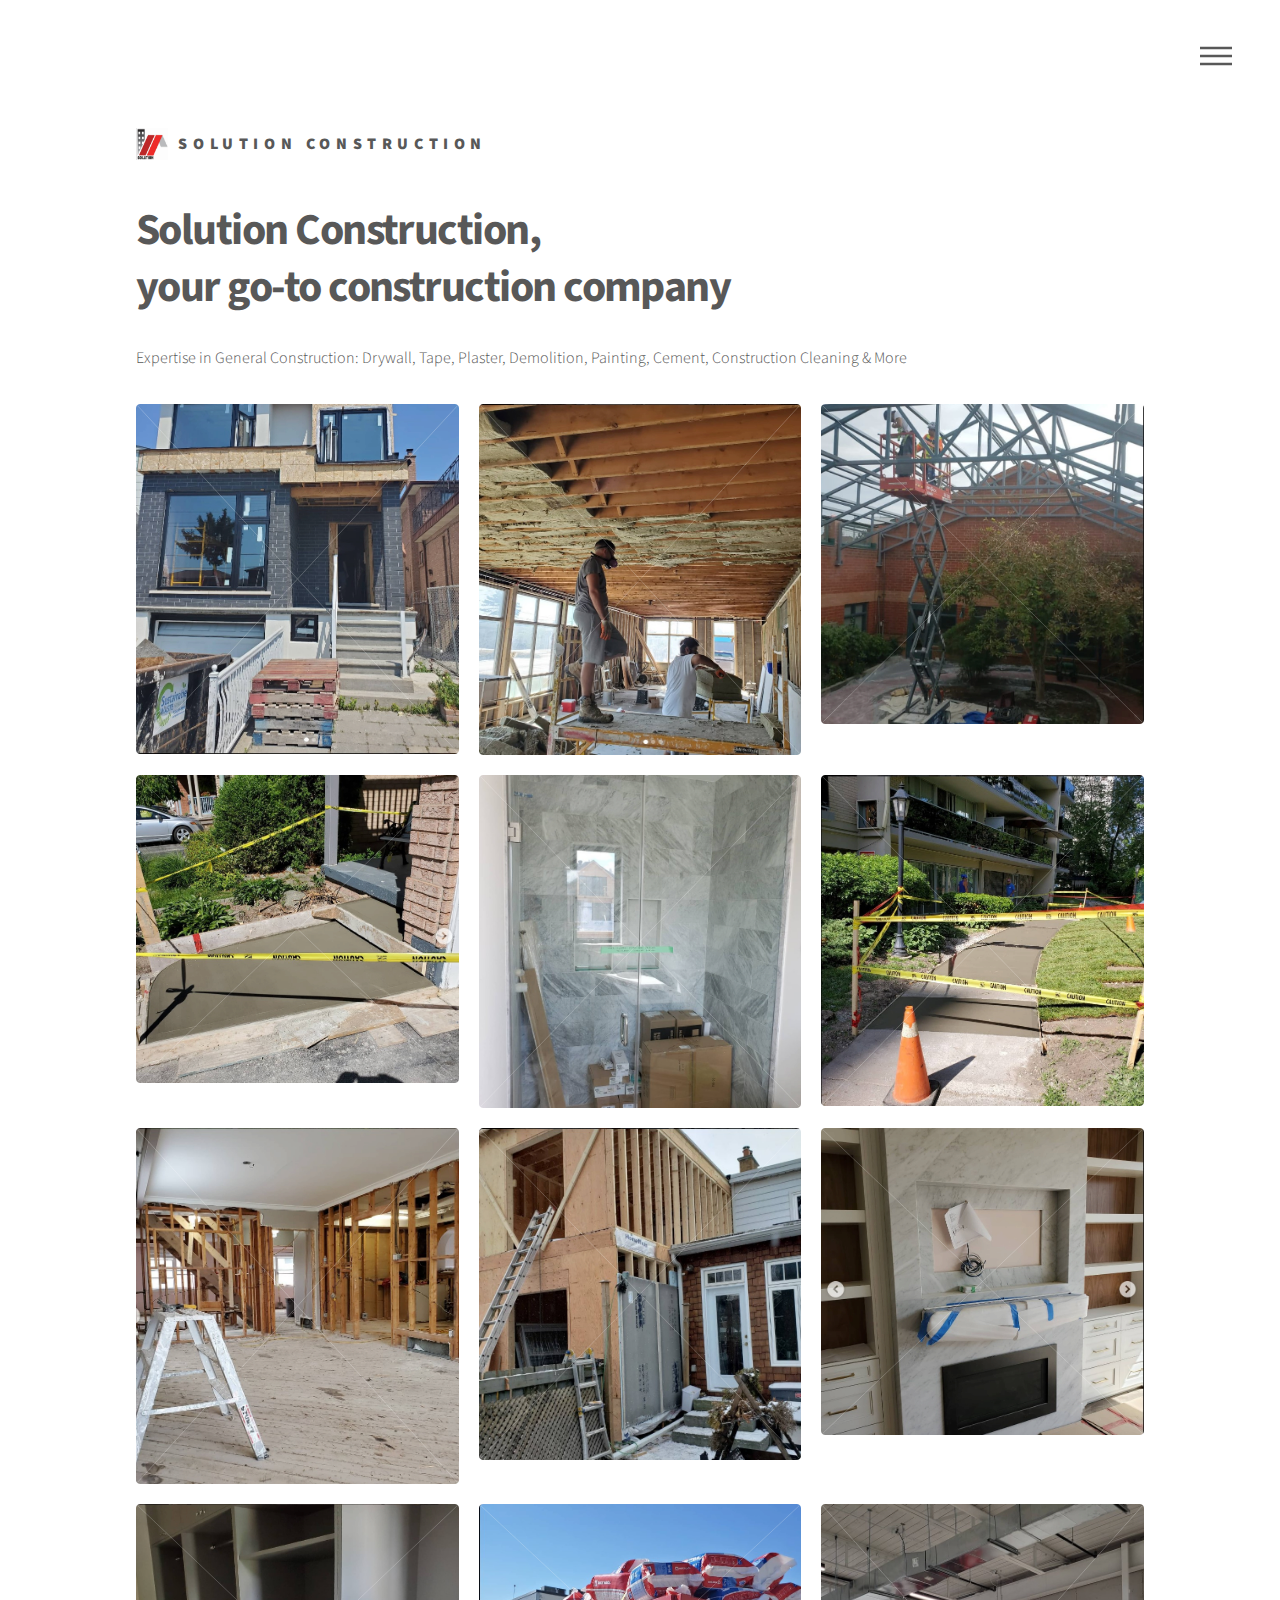
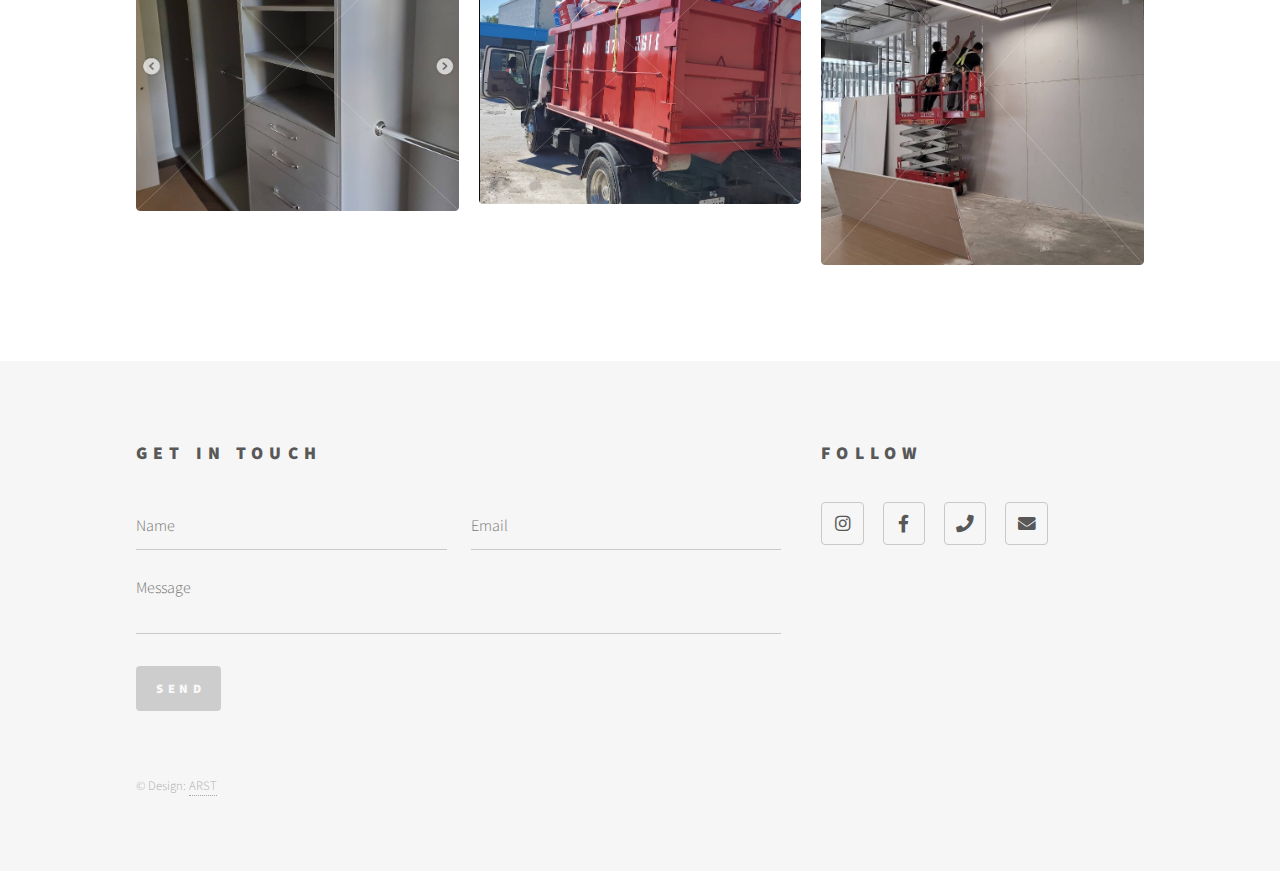
<file: index.html>
<!DOCTYPE HTML>

<html>
	<head>
		<title>Solution Construction</title>
		<meta charset="utf-8" />
		<meta name="viewport" content="width=device-width, initial-scale=1, user-scalable=no" />
		<link rel="stylesheet" href="assets/css/main.css" />
		<link rel="icon" type="image/x-icon" href="images/logo.jpg" />
		<noscript><link rel="stylesheet" href="assets/css/noscript.css" /></noscript>
	</head>
	<body class="is-preload">
		<!-- Wrapper -->
			<div id="wrapper">

				<!-- Header -->
					<header id="header">
						<div class="inner">

							<!-- Logo -->
								<a href="index.html" class="logo">
									<span class="symbol"><img src="images/logo.jpg" alt="" /></span><span class="title">Solution Construction</span>
								</a>

							<!-- Nav -->
								<nav>
									<ul>
										<li><a href="#menu">Menu</a></li>
									</ul>
								</nav>

						</div>
					</header>

				<!-- Menu -->
					<nav id="menu">
						<h2>Menu</h2>
						<ul>
							<li><a href="index.html">Home</a></li>
							<li><a href="generic.html">About Us</a></li>
							<li><a href="generic.html">Projects</a></li>
							<li><a href="generic.html">Get a Quote</a></li>
						</ul>
					</nav>

				<!-- Main -->
					<div id="main">
						<div class="inner">
							<header>
								<h1>Solution Construction,<br />
								 your go-to construction company</h1>
								<p>Expertise in General Construction: Drywall, Tape, Plaster, Demolition, Painting, Cement, Construction Cleaning & More</p>
							</header>
							<section class="tiles">
								<article class="style1">
									<span class="image">
										<img src="images/pic01.jpg" alt="" />
									</span>
									<a href="generic.html">
									</a>
								</article>
								<article class="style2">
									<span class="image">
										<img src="images/pic02.jpg" alt="" />
									</span>
									<a href="generic.html">
									</a>
								</article>
								<article class="style3">
									<span class="image">
										<img src="images/pic03.jpg" alt="" />
									</span>
									<a href="generic.html">
									</a>
								</article>
								<article class="style4">
									<span class="image">
										<img src="images/pic04.jpg" alt="" />
									</span>
									<a href="generic.html">
										
									</a>
								</article>
								<article class="style5">
									<span class="image">
										<img src="images/pic05.jpg" alt="" />
									</span>
									<a href="generic.html">
										
									</a>
								</article>
								<article class="style6">
									<span class="image">
										<img src="images/pic06.jpg" alt="" />
									</span>
									<a href="generic.html">
										
									</a>
								</article>
								<article class="style2">
									<span class="image">
										<img src="images/pic07.jpg" alt="" />
									</span>
									<a href="generic.html">
										
									</a>
								</article>
								<article class="style3">
									<span class="image">
										<img src="images/pic08.jpg" alt="" />
									</span>
									<a href="generic.html">
										
									</a>
								</article>
								<article class="style1">
									<span class="image">
										<img src="images/pic09.jpg" alt="" />
									</span>
									<a href="generic.html">
										
									</a>
								</article>
								<article class="style5">
									<span class="image">
										<img src="images/pic10.jpg" alt="" />
									</span>
									<a href="generic.html">
										
									</a>
								</article>
								<article class="style6">
									<span class="image">
										<img src="images/pic11.jpg" alt="" />
									</span>
									<a href="generic.html">
										
									</a>
								</article>
								<article class="style4">
									<span class="image">
										<img src="images/pic12.jpg" alt="" />
									</span>
									<a href="generic.html">
										
									</a>
								</article>
							</section>
						</div>
					</div>

				<!-- Footer -->
					<footer id="footer">
						<div class="inner">
							<section>
								<h2>Get in touch</h2>
								<form method="post" action="#">
									<div class="fields">
										<div class="field half">
											<input type="text" name="name" id="name" placeholder="Name" />
										</div>
										<div class="field half">
											<input type="email" name="email" id="email" placeholder="Email" />
										</div>
										<div class="field">
											<textarea name="message" id="message" placeholder="Message"></textarea>
										</div>
									</div>
									<ul class="actions">
										<li><input type="submit" value="Send" class="primary" disabled/></li>
									</ul>
								</form>
							</section>
							<section>
								<h2>Follow</h2>
								<ul class="icons">
									
									<li><a href="https://www.instagram.com/_solutionconstruction/" target="_blank" class="icon brands style2 fa-instagram"><span class="label">Instagram</span></a></li>
									<li><a href="https://www.facebook.com/_solutionconstruction" class="icon brands style2 fa-facebook-f"><span class="label">Facebook</span></a></li>
									<li><a href="tel:416-795-8162" class="icon solid style2 fa-phone"><span class="label">Phone</span></a></li>
									<li><a href="mailto: service@solutionconstruction.ca" class="icon solid style2 fa-envelope"><span class="label">Email</span></a></li>
								</ul>
							</section>
							<ul class="copyright">
								<li>&copy; Design: <a href="https://allanrodriguest.netlify.app/" target="_blank">ARST</a></li>
							</ul>
						</div>
					</footer>

			</div>

		<!-- Scripts -->
			<script src="assets/js/jquery.min.js"></script>
			<script src="assets/js/browser.min.js"></script>
			<script src="assets/js/breakpoints.min.js"></script>
			<script src="assets/js/util.js"></script>
			<script src="assets/js/main.js"></script>

	</body>
</html>
</file>
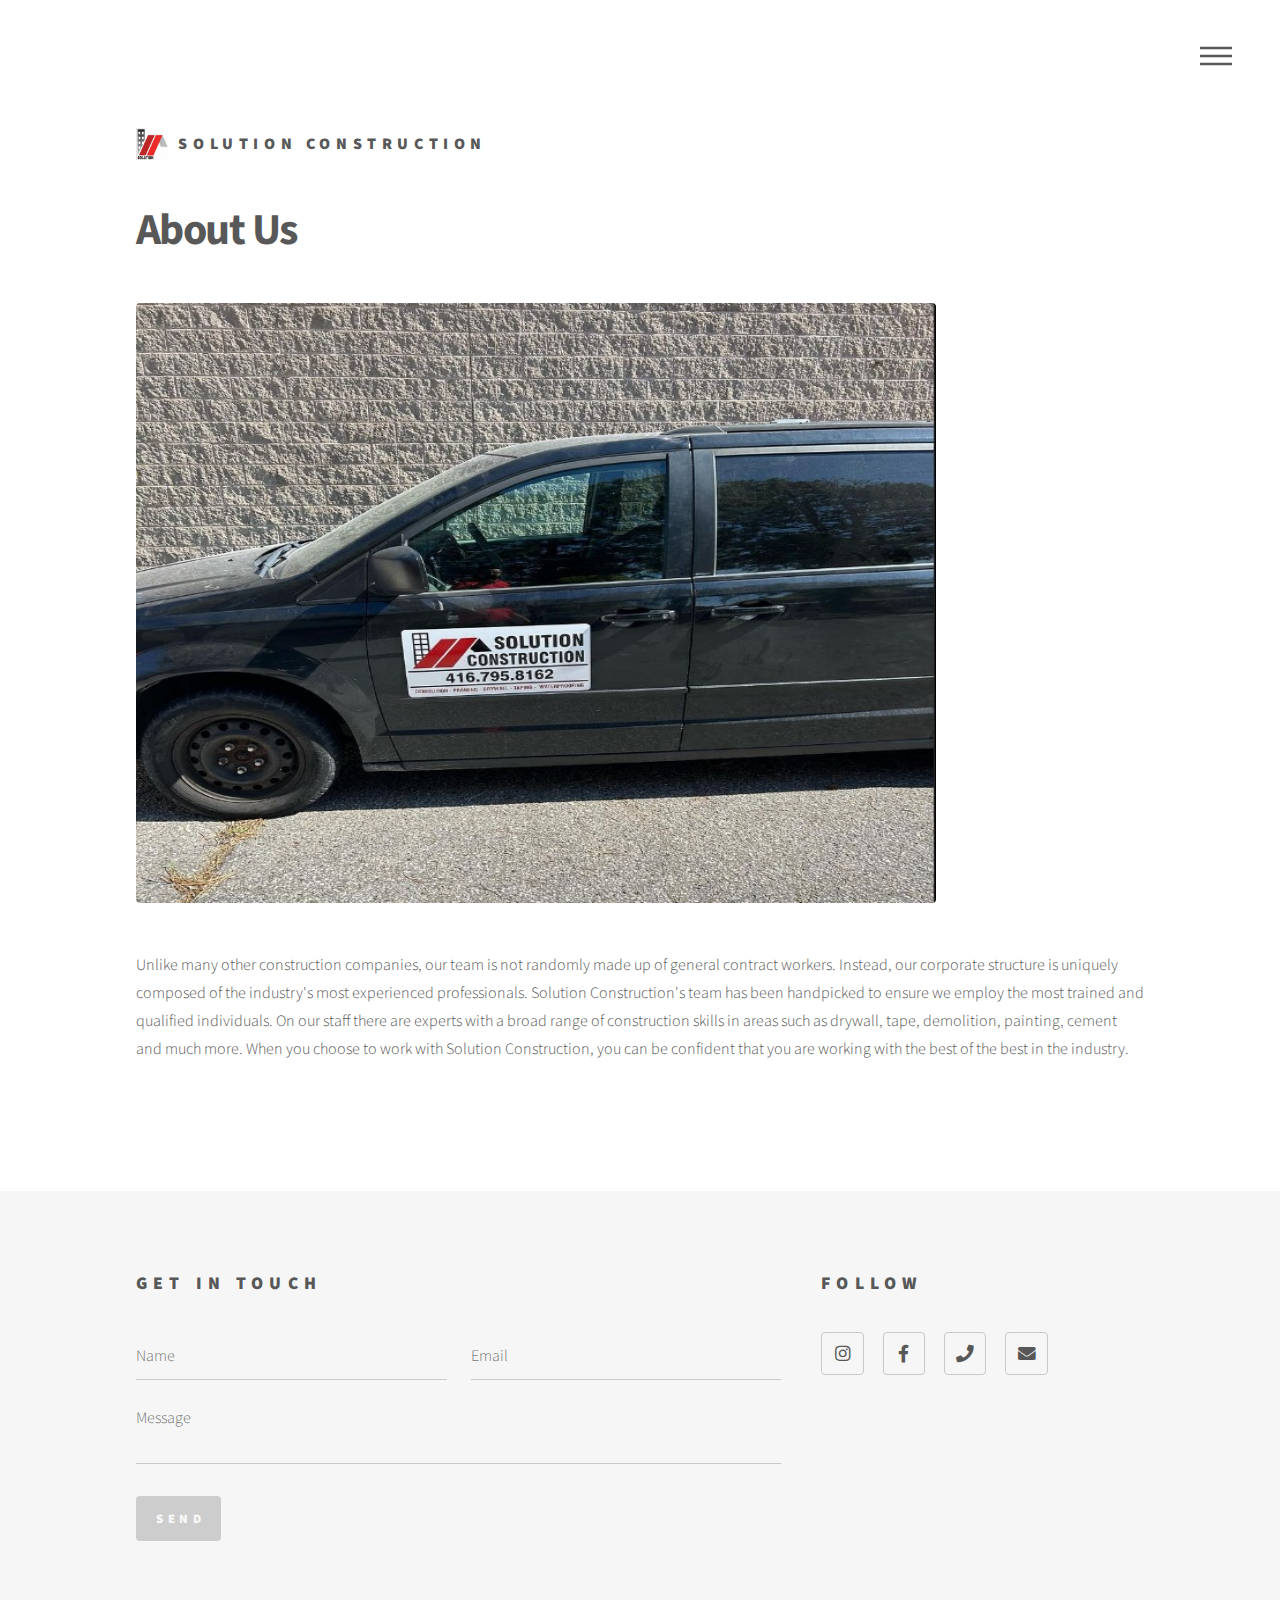
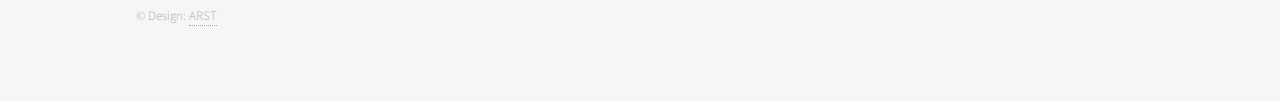
<file: generic.html>
<!DOCTYPE HTML>

<html>
	<head>
		<title>Generic</title>
		<meta charset="utf-8" />
		<meta name="viewport" content="width=device-width, initial-scale=1, user-scalable=no" />
		<link rel="stylesheet" href="assets/css/main.css" />
		<noscript><link rel="stylesheet" href="assets/css/noscript.css" /></noscript>
	</head>
	<body class="is-preload">
		<!-- Wrapper -->
			<div id="wrapper">

				<!-- Header -->
					<header id="header">
						<div class="inner">

							<!-- Logo -->
								<a href="index.html" class="logo">
									<span class="symbol"><img src="images/logo.jpg" alt="Company Logo" /></span><span class="title">Solution Construction</span>
								</a>

							<!-- Nav -->
								<nav>
									<ul>
										<li><a href="#menu">Menu</a></li>
									</ul>
								</nav>

						</div>
					</header>

				<!-- Menu -->
					<nav id="menu">
						<h2>Menu</h2>
						<ul>
							<li><a href="index.html">Home</a></li>
							<li><a href="generic.html">Ipsum veroeros</a></li>
							<li><a href="generic.html">Tempus etiam</a></li>
							<li><a href="generic.html">Consequat dolor</a></li>
							<li><a href="elements.html">Elements</a></li>
						</ul>
					</nav>

				<!-- Main -->
					<div id="main">
						<div class="inner">
							<h1>About Us</h1>
							<span class="image main"><img src="images/pic13.jpg" alt="" style="width:800px;height:600px;"/></span>
							<p>Unlike many other construction companies, our team is not randomly made up of general contract workers. Instead, our corporate structure is uniquely composed of the industry's most experienced professionals. Solution Construction's team has been handpicked to ensure we employ the most trained and qualified individuals. On our staff there are experts with a broad range of construction skills in areas such as drywall, tape, demolition, painting, cement and much more. When you choose to work with Solution Construction, you can be confident that you are working with the best of the best in the industry.</p>
							
						</div>
					</div>

				<!-- Footer -->
					<footer id="footer">
						<div class="inner">
							<section>
								<h2>Get in touch</h2>
								<form method="post" action="#">
									<div class="fields">
										<div class="field half">
											<input type="text" name="name" id="name" placeholder="Name" />
										</div>
										<div class="field half">
											<input type="email" name="email" id="email" placeholder="Email" />
										</div>
										<div class="field">
											<textarea name="message" id="message" placeholder="Message"></textarea>
										</div>
									</div>
																		<ul class="actions">
										<li><input type="submit" value="Send" class="primary" disabled/></li>
									</ul>
								</form>
							</section>
							<section>
								<h2>Follow</h2>
								<ul class="icons">
									
									<li><a href="https://www.instagram.com/_solutionconstruction/" target="_blank" class="icon brands style2 fa-instagram"><span class="label">Instagram</span></a></li>
									<li><a href="https://www.facebook.com/_solutionconstruction" class="icon brands style2 fa-facebook-f"><span class="label">Facebook</span></a></li>
									<li><a href="tel:416-795-8162" class="icon solid style2 fa-phone"><span class="label">Phone</span></a></li>
									<li><a href="mailto: service@solutionconstruction.ca" class="icon solid style2 fa-envelope"><span class="label">Email</span></a></li>
								</ul>
							</section>
							<ul class="copyright">
								<li>&copy; Design: <a href="https://allanrodriguest.netlify.app/" target="_blank">ARST</a></li>
							</ul>
						</div>
					</footer>

			</div>

		<!-- Scripts -->
			<script src="assets/js/jquery.min.js"></script>
			<script src="assets/js/browser.min.js"></script>
			<script src="assets/js/breakpoints.min.js"></script>
			<script src="assets/js/util.js"></script>
			<script src="assets/js/main.js"></script>

	</body>
</html>
</file>
<file: assets/css/noscript.css>
/* Tiles */

	body.is-preload .tiles article {
		-moz-transform: none;
		-webkit-transform: none;
		-ms-transform: none;
		transform: none;
		opacity: 1;
	}
</file>
<file: assets/css/main.css>
@import url(fontawesome-all.min.css);
@import url("https://fonts.googleapis.com/css?family=Source+Sans+Pro:300,700,900");


html, body, div, span, applet, object,
iframe, h1, h2, h3, h4, h5, h6, p, blockquote,
pre, a, abbr, acronym, address, big, cite,
code, del, dfn, em, img, ins, kbd, q, s, samp,
small, strike, strong, sub, sup, tt, var, b,
u, i, center, dl, dt, dd, ol, ul, li, fieldset,
form, label, legend, table, caption, tbody,
tfoot, thead, tr, th, td, article, aside,
canvas, details, embed, figure, figcaption,
footer, header, hgroup, menu, nav, output, ruby,
section, summary, time, mark, audio, video {
	margin: 0;
	padding: 0;
	border: 0;
	font-size: 100%;
	font: inherit;
	vertical-align: baseline;}

article, aside, details, figcaption, figure,
footer, header, hgroup, menu, nav, section {
	display: block;}

body {
	line-height: 1;
}

ol, ul {
	list-style: none;
}

blockquote, q {
	quotes: none;
}

	blockquote:before, blockquote:after, q:before, q:after {
		content: '';
		content: none;
	}

table {
	border-collapse: collapse;
	border-spacing: 0;
}

body {
	-webkit-text-size-adjust: none;
}

mark {
	background-color: transparent;
	color: inherit;
}

input::-moz-focus-inner {
	border: 0;
	padding: 0;
}

input, select, textarea {
	-moz-appearance: none;
	-webkit-appearance: none;
	-ms-appearance: none;
	appearance: none;
}

/* Basic */

	@-ms-viewport {
		width: device-width;
	}

	body {
		-ms-overflow-style: scrollbar;
	}

	@media screen and (max-width: 480px) {

		html, body {
			min-width: 320px;
		}

	}

	html {
		box-sizing: border-box;
	}

	*, *:before, *:after {
		box-sizing: inherit;
	}

	body {
		background: #ffffff;
	}

		body.is-preload *, body.is-preload *:before, body.is-preload *:after {
			-moz-animation: none !important;
			-webkit-animation: none !important;
			-ms-animation: none !important;
			animation: none !important;
			-moz-transition: none !important;
			-webkit-transition: none !important;
			-ms-transition: none !important;
			transition: none !important;
		}

/* Type */

	body, input, select, textarea {
		color: #585858;
		font-family: "Source Sans Pro", Helvetica, sans-serif;
		font-size: 16pt;
		font-weight: 300;
		line-height: 1.75;
	}

		@media screen and (max-width: 1680px) {

			body, input, select, textarea {
				font-size: 14pt;
			}

		}

		@media screen and (max-width: 1280px) {

			body, input, select, textarea {
				font-size: 12pt;
			}

		}

	a {
		-moz-transition: border-bottom-color 0.2s ease, color 0.2s ease;
		-webkit-transition: border-bottom-color 0.2s ease, color 0.2s ease;
		-ms-transition: border-bottom-color 0.2s ease, color 0.2s ease;
		transition: border-bottom-color 0.2s ease, color 0.2s ease;
		text-decoration: none;
		color: #585858;
		border-bottom: dotted 1px rgba(88, 88, 88, 0.5);
	}

		a:hover {
			border-bottom-color: transparent;
			color: #f2849e !important;
		}

	strong, b {
		font-weight: 900;
	}

	em, i {
		font-style: italic;
	}

	p {
		margin: 0 0 2em 0;
	}

	h1 {
		font-size: 2.75em;
		font-weight: 700;
		line-height: 1.3;
		margin: 0 0 1em 0;
		letter-spacing: -0.035em;
	}

		h1 a {
			color: inherit;
		}

		@media screen and (max-width: 736px) {

			h1 {
				font-size: 2em;
				margin: 0 0 1em 0;
			}

		}

		@media screen and (max-width: 360px) {

			h1 {
				font-size: 1.75em;
			}

		}

	h2, h3, h4, h5, h6 {
		font-weight: 900;
		line-height: 1.5;
		margin: 0 0 2em 0;
		text-transform: uppercase;
		letter-spacing: 0.35em;
	}

		h2 a, h3 a, h4 a, h5 a, h6 a {
			color: inherit;
		}

	h2 {
		font-size: 1.1em;
	}

	h3 {
		font-size: 1em;
	}

	h4 {
		font-size: 0.8em;
	}

	h5 {
		font-size: 0.8em;
	}

	h6 {
		font-size: 0.8em;
	}

	@media screen and (max-width: 980px) {

		h1 br, h2 br, h3 br, h4 br, h5 br, h6 br {
			display: none;
		}

	}

	@media screen and (max-width: 736px) {

		h2 {
			font-size: 1em;
		}

		h3 {
			font-size: 0.8em;
		}

	}

	sub {
		font-size: 0.8em;
		position: relative;
		top: 0.5em;
	}

	sup {
		font-size: 0.8em;
		position: relative;
		top: -0.5em;
	}

	blockquote {
		border-left: solid 4px #c9c9c9;
		font-style: italic;
		margin: 0 0 2em 0;
		padding: 0.5em 0 0.5em 2em;
	}

	code {
		background: rgba(144, 144, 144, 0.075);
		border-radius: 4px;
		border: solid 1px #c9c9c9;
		font-family: "Courier New", monospace;
		font-size: 0.9em;
		margin: 0 0.25em;
		padding: 0.25em 0.65em;
	}

	pre {
		-webkit-overflow-scrolling: touch;
		font-family: "Courier New", monospace;
		font-size: 0.9em;
		margin: 0 0 2em 0;
	}

		pre code {
			display: block;
			line-height: 1.75;
			padding: 1em 1.5em;
			overflow-x: auto;
		}

	hr {
		border: 0;
		border-bottom: solid 1px #c9c9c9;
		margin: 2em 0;
	}

		hr.major {
			margin: 3em 0;
		}

	.align-left {
		text-align: left;
	}

	.align-center {
		text-align: center;
	}

	.align-right {
		text-align: right;
	}

/* Row */

	.row {
		display: flex;
		flex-wrap: wrap;
		box-sizing: border-box;
		align-items: stretch;
	}

		.row > * {
			box-sizing: border-box;
		}

		.row.gtr-uniform > * > :last-child {
			margin-bottom: 0;
		}

		.row.aln-left {
			justify-content: flex-start;
		}

		.row.aln-center {
			justify-content: center;
		}

		.row.aln-right {
			justify-content: flex-end;
		}

		.row.aln-top {
			align-items: flex-start;
		}

		.row.aln-middle {
			align-items: center;
		}

		.row.aln-bottom {
			align-items: flex-end;
		}

		.row > .imp {
			order: -1;
		}

		.row > .col-1 {
			width: 8.33333%;
		}

		.row > .off-1 {
			margin-left: 8.33333%;
		}

		.row > .col-2 {
			width: 16.66667%;
		}

		.row > .off-2 {
			margin-left: 16.66667%;
		}

		.row > .col-3 {
			width: 25%;
		}

		.row > .off-3 {
			margin-left: 25%;
		}

		.row > .col-4 {
			width: 33.33333%;
		}

		.row > .off-4 {
			margin-left: 33.33333%;
		}

		.row > .col-5 {
			width: 41.66667%;
		}

		.row > .off-5 {
			margin-left: 41.66667%;
		}

		.row > .col-6 {
			width: 50%;
		}

		.row > .off-6 {
			margin-left: 50%;
		}

		.row > .col-7 {
			width: 58.33333%;
		}

		.row > .off-7 {
			margin-left: 58.33333%;
		}

		.row > .col-8 {
			width: 66.66667%;
		}

		.row > .off-8 {
			margin-left: 66.66667%;
		}

		.row > .col-9 {
			width: 75%;
		}

		.row > .off-9 {
			margin-left: 75%;
		}

		.row > .col-10 {
			width: 83.33333%;
		}

		.row > .off-10 {
			margin-left: 83.33333%;
		}

		.row > .col-11 {
			width: 91.66667%;
		}

		.row > .off-11 {
			margin-left: 91.66667%;
		}

		.row > .col-12 {
			width: 100%;
		}

		.row > .off-12 {
			margin-left: 100%;
		}

		.row.gtr-0 {
			margin-top: 0;
			margin-left: 0em;
		}

			.row.gtr-0 > * {
				padding: 0 0 0 0em;
			}

			.row.gtr-0.gtr-uniform {
				margin-top: 0em;
			}

				.row.gtr-0.gtr-uniform > * {
					padding-top: 0em;
				}

		.row.gtr-25 {
			margin-top: 0;
			margin-left: -0.5em;
		}

			.row.gtr-25 > * {
				padding: 0 0 0 0.5em;
			}

			.row.gtr-25.gtr-uniform {
				margin-top: -0.5em;
			}

				.row.gtr-25.gtr-uniform > * {
					padding-top: 0.5em;
				}

		.row.gtr-50 {
			margin-top: 0;
			margin-left: -1em;
		}

			.row.gtr-50 > * {
				padding: 0 0 0 1em;
			}

			.row.gtr-50.gtr-uniform {
				margin-top: -1em;
			}

				.row.gtr-50.gtr-uniform > * {
					padding-top: 1em;
				}

		.row {
			margin-top: 0;
			margin-left: -2em;
		}

			.row > * {
				padding: 0 0 0 2em;
			}

			.row.gtr-uniform {
				margin-top: -2em;
			}

				.row.gtr-uniform > * {
					padding-top: 2em;
				}

		.row.gtr-150 {
			margin-top: 0;
			margin-left: -3em;
		}

			.row.gtr-150 > * {
				padding: 0 0 0 3em;
			}

			.row.gtr-150.gtr-uniform {
				margin-top: -3em;
			}

				.row.gtr-150.gtr-uniform > * {
					padding-top: 3em;
				}

		.row.gtr-200 {
			margin-top: 0;
			margin-left: -4em;
		}

			.row.gtr-200 > * {
				padding: 0 0 0 4em;
			}

			.row.gtr-200.gtr-uniform {
				margin-top: -4em;
			}

				.row.gtr-200.gtr-uniform > * {
					padding-top: 4em;
				}

		@media screen and (max-width: 1680px) {

			.row {
				display: flex;
				flex-wrap: wrap;
				box-sizing: border-box;
				align-items: stretch;
			}

				.row > * {
					box-sizing: border-box;
				}

				.row.gtr-uniform > * > :last-child {
					margin-bottom: 0;
				}

				.row.aln-left {
					justify-content: flex-start;
				}

				.row.aln-center {
					justify-content: center;
				}

				.row.aln-right {
					justify-content: flex-end;
				}

				.row.aln-top {
					align-items: flex-start;
				}

				.row.aln-middle {
					align-items: center;
				}

				.row.aln-bottom {
					align-items: flex-end;
				}

				.row > .imp-xlarge {
					order: -1;
				}

				.row > .col-1-xlarge {
					width: 8.33333%;
				}

				.row > .off-1-xlarge {
					margin-left: 8.33333%;
				}

				.row > .col-2-xlarge {
					width: 16.66667%;
				}

				.row > .off-2-xlarge {
					margin-left: 16.66667%;
				}

				.row > .col-3-xlarge {
					width: 25%;
				}

				.row > .off-3-xlarge {
					margin-left: 25%;
				}

				.row > .col-4-xlarge {
					width: 33.33333%;
				}

				.row > .off-4-xlarge {
					margin-left: 33.33333%;
				}

				.row > .col-5-xlarge {
					width: 41.66667%;
				}

				.row > .off-5-xlarge {
					margin-left: 41.66667%;
				}

				.row > .col-6-xlarge {
					width: 50%;
				}

				.row > .off-6-xlarge {
					margin-left: 50%;
				}

				.row > .col-7-xlarge {
					width: 58.33333%;
				}

				.row > .off-7-xlarge {
					margin-left: 58.33333%;
				}

				.row > .col-8-xlarge {
					width: 66.66667%;
				}

				.row > .off-8-xlarge {
					margin-left: 66.66667%;
				}

				.row > .col-9-xlarge {
					width: 75%;
				}

				.row > .off-9-xlarge {
					margin-left: 75%;
				}

				.row > .col-10-xlarge {
					width: 83.33333%;
				}

				.row > .off-10-xlarge {
					margin-left: 83.33333%;
				}

				.row > .col-11-xlarge {
					width: 91.66667%;
				}

				.row > .off-11-xlarge {
					margin-left: 91.66667%;
				}

				.row > .col-12-xlarge {
					width: 100%;
				}

				.row > .off-12-xlarge {
					margin-left: 100%;
				}

				.row.gtr-0 {
					margin-top: 0;
					margin-left: 0em;
				}

					.row.gtr-0 > * {
						padding: 0 0 0 0em;
					}

					.row.gtr-0.gtr-uniform {
						margin-top: 0em;
					}

						.row.gtr-0.gtr-uniform > * {
							padding-top: 0em;
						}

				.row.gtr-25 {
					margin-top: 0;
					margin-left: -0.5em;
				}

					.row.gtr-25 > * {
						padding: 0 0 0 0.5em;
					}

					.row.gtr-25.gtr-uniform {
						margin-top: -0.5em;
					}

						.row.gtr-25.gtr-uniform > * {
							padding-top: 0.5em;
						}

				.row.gtr-50 {
					margin-top: 0;
					margin-left: -1em;
				}

					.row.gtr-50 > * {
						padding: 0 0 0 1em;
					}

					.row.gtr-50.gtr-uniform {
						margin-top: -1em;
					}

						.row.gtr-50.gtr-uniform > * {
							padding-top: 1em;
						}

				.row {
					margin-top: 0;
					margin-left: -2em;
				}

					.row > * {
						padding: 0 0 0 2em;
					}

					.row.gtr-uniform {
						margin-top: -2em;
					}

						.row.gtr-uniform > * {
							padding-top: 2em;
						}

				.row.gtr-150 {
					margin-top: 0;
					margin-left: -3em;
				}

					.row.gtr-150 > * {
						padding: 0 0 0 3em;
					}

					.row.gtr-150.gtr-uniform {
						margin-top: -3em;
					}

						.row.gtr-150.gtr-uniform > * {
							padding-top: 3em;
						}

				.row.gtr-200 {
					margin-top: 0;
					margin-left: -4em;
				}

					.row.gtr-200 > * {
						padding: 0 0 0 4em;
					}

					.row.gtr-200.gtr-uniform {
						margin-top: -4em;
					}

						.row.gtr-200.gtr-uniform > * {
							padding-top: 4em;
						}

		}

		@media screen and (max-width: 1280px) {

			.row {
				display: flex;
				flex-wrap: wrap;
				box-sizing: border-box;
				align-items: stretch;
			}

				.row > * {
					box-sizing: border-box;
				}

				.row.gtr-uniform > * > :last-child {
					margin-bottom: 0;
				}

				.row.aln-left {
					justify-content: flex-start;
				}

				.row.aln-center {
					justify-content: center;
				}

				.row.aln-right {
					justify-content: flex-end;
				}

				.row.aln-top {
					align-items: flex-start;
				}

				.row.aln-middle {
					align-items: center;
				}

				.row.aln-bottom {
					align-items: flex-end;
				}

				.row > .imp-large {
					order: -1;
				}

				.row > .col-1-large {
					width: 8.33333%;
				}

				.row > .off-1-large {
					margin-left: 8.33333%;
				}

				.row > .col-2-large {
					width: 16.66667%;
				}

				.row > .off-2-large {
					margin-left: 16.66667%;
				}

				.row > .col-3-large {
					width: 25%;
				}

				.row > .off-3-large {
					margin-left: 25%;
				}

				.row > .col-4-large {
					width: 33.33333%;
				}

				.row > .off-4-large {
					margin-left: 33.33333%;
				}

				.row > .col-5-large {
					width: 41.66667%;
				}

				.row > .off-5-large {
					margin-left: 41.66667%;
				}

				.row > .col-6-large {
					width: 50%;
				}

				.row > .off-6-large {
					margin-left: 50%;
				}

				.row > .col-7-large {
					width: 58.33333%;
				}

				.row > .off-7-large {
					margin-left: 58.33333%;
				}

				.row > .col-8-large {
					width: 66.66667%;
				}

				.row > .off-8-large {
					margin-left: 66.66667%;
				}

				.row > .col-9-large {
					width: 75%;
				}

				.row > .off-9-large {
					margin-left: 75%;
				}

				.row > .col-10-large {
					width: 83.33333%;
				}

				.row > .off-10-large {
					margin-left: 83.33333%;
				}

				.row > .col-11-large {
					width: 91.66667%;
				}

				.row > .off-11-large {
					margin-left: 91.66667%;
				}

				.row > .col-12-large {
					width: 100%;
				}

				.row > .off-12-large {
					margin-left: 100%;
				}

				.row.gtr-0 {
					margin-top: 0;
					margin-left: 0em;
				}

					.row.gtr-0 > * {
						padding: 0 0 0 0em;
					}

					.row.gtr-0.gtr-uniform {
						margin-top: 0em;
					}

						.row.gtr-0.gtr-uniform > * {
							padding-top: 0em;
						}

				.row.gtr-25 {
					margin-top: 0;
					margin-left: -0.5em;
				}

					.row.gtr-25 > * {
						padding: 0 0 0 0.5em;
					}

					.row.gtr-25.gtr-uniform {
						margin-top: -0.5em;
					}

						.row.gtr-25.gtr-uniform > * {
							padding-top: 0.5em;
						}

				.row.gtr-50 {
					margin-top: 0;
					margin-left: -1em;
				}

					.row.gtr-50 > * {
						padding: 0 0 0 1em;
					}

					.row.gtr-50.gtr-uniform {
						margin-top: -1em;
					}

						.row.gtr-50.gtr-uniform > * {
							padding-top: 1em;
						}

				.row {
					margin-top: 0;
					margin-left: -2em;
				}

					.row > * {
						padding: 0 0 0 2em;
					}

					.row.gtr-uniform {
						margin-top: -2em;
					}

						.row.gtr-uniform > * {
							padding-top: 2em;
						}

				.row.gtr-150 {
					margin-top: 0;
					margin-left: -3em;
				}

					.row.gtr-150 > * {
						padding: 0 0 0 3em;
					}

					.row.gtr-150.gtr-uniform {
						margin-top: -3em;
					}

						.row.gtr-150.gtr-uniform > * {
							padding-top: 3em;
						}

				.row.gtr-200 {
					margin-top: 0;
					margin-left: -4em;
				}

					.row.gtr-200 > * {
						padding: 0 0 0 4em;
					}

					.row.gtr-200.gtr-uniform {
						margin-top: -4em;
					}

						.row.gtr-200.gtr-uniform > * {
							padding-top: 4em;
						}

		}

		@media screen and (max-width: 980px) {

			.row {
				display: flex;
				flex-wrap: wrap;
				box-sizing: border-box;
				align-items: stretch;
			}

				.row > * {
					box-sizing: border-box;
				}

				.row.gtr-uniform > * > :last-child {
					margin-bottom: 0;
				}

				.row.aln-left {
					justify-content: flex-start;
				}

				.row.aln-center {
					justify-content: center;
				}

				.row.aln-right {
					justify-content: flex-end;
				}

				.row.aln-top {
					align-items: flex-start;
				}

				.row.aln-middle {
					align-items: center;
				}

				.row.aln-bottom {
					align-items: flex-end;
				}

				.row > .imp-medium {
					order: -1;
				}

				.row > .col-1-medium {
					width: 8.33333%;
				}

				.row > .off-1-medium {
					margin-left: 8.33333%;
				}

				.row > .col-2-medium {
					width: 16.66667%;
				}

				.row > .off-2-medium {
					margin-left: 16.66667%;
				}

				.row > .col-3-medium {
					width: 25%;
				}

				.row > .off-3-medium {
					margin-left: 25%;
				}

				.row > .col-4-medium {
					width: 33.33333%;
				}

				.row > .off-4-medium {
					margin-left: 33.33333%;
				}

				.row > .col-5-medium {
					width: 41.66667%;
				}

				.row > .off-5-medium {
					margin-left: 41.66667%;
				}

				.row > .col-6-medium {
					width: 50%;
				}

				.row > .off-6-medium {
					margin-left: 50%;
				}

				.row > .col-7-medium {
					width: 58.33333%;
				}

				.row > .off-7-medium {
					margin-left: 58.33333%;
				}

				.row > .col-8-medium {
					width: 66.66667%;
				}

				.row > .off-8-medium {
					margin-left: 66.66667%;
				}

				.row > .col-9-medium {
					width: 75%;
				}

				.row > .off-9-medium {
					margin-left: 75%;
				}

				.row > .col-10-medium {
					width: 83.33333%;
				}

				.row > .off-10-medium {
					margin-left: 83.33333%;
				}

				.row > .col-11-medium {
					width: 91.66667%;
				}

				.row > .off-11-medium {
					margin-left: 91.66667%;
				}

				.row > .col-12-medium {
					width: 100%;
				}

				.row > .off-12-medium {
					margin-left: 100%;
				}

				.row.gtr-0 {
					margin-top: 0;
					margin-left: 0em;
				}

					.row.gtr-0 > * {
						padding: 0 0 0 0em;
					}

					.row.gtr-0.gtr-uniform {
						margin-top: 0em;
					}

						.row.gtr-0.gtr-uniform > * {
							padding-top: 0em;
						}

				.row.gtr-25 {
					margin-top: 0;
					margin-left: -0.375em;
				}

					.row.gtr-25 > * {
						padding: 0 0 0 0.375em;
					}

					.row.gtr-25.gtr-uniform {
						margin-top: -0.375em;
					}

						.row.gtr-25.gtr-uniform > * {
							padding-top: 0.375em;
						}

				.row.gtr-50 {
					margin-top: 0;
					margin-left: -0.75em;
				}

					.row.gtr-50 > * {
						padding: 0 0 0 0.75em;
					}

					.row.gtr-50.gtr-uniform {
						margin-top: -0.75em;
					}

						.row.gtr-50.gtr-uniform > * {
							padding-top: 0.75em;
						}

				.row {
					margin-top: 0;
					margin-left: -1.5em;
				}

					.row > * {
						padding: 0 0 0 1.5em;
					}

					.row.gtr-uniform {
						margin-top: -1.5em;
					}

						.row.gtr-uniform > * {
							padding-top: 1.5em;
						}

				.row.gtr-150 {
					margin-top: 0;
					margin-left: -2.25em;
				}

					.row.gtr-150 > * {
						padding: 0 0 0 2.25em;
					}

					.row.gtr-150.gtr-uniform {
						margin-top: -2.25em;
					}

						.row.gtr-150.gtr-uniform > * {
							padding-top: 2.25em;
						}

				.row.gtr-200 {
					margin-top: 0;
					margin-left: -3em;
				}

					.row.gtr-200 > * {
						padding: 0 0 0 3em;
					}

					.row.gtr-200.gtr-uniform {
						margin-top: -3em;
					}

						.row.gtr-200.gtr-uniform > * {
							padding-top: 3em;
						}

		}

		@media screen and (max-width: 736px) {

			.row {
				display: flex;
				flex-wrap: wrap;
				box-sizing: border-box;
				align-items: stretch;
			}

				.row > * {
					box-sizing: border-box;
				}

				.row.gtr-uniform > * > :last-child {
					margin-bottom: 0;
				}

				.row.aln-left {
					justify-content: flex-start;
				}

				.row.aln-center {
					justify-content: center;
				}

				.row.aln-right {
					justify-content: flex-end;
				}

				.row.aln-top {
					align-items: flex-start;
				}

				.row.aln-middle {
					align-items: center;
				}

				.row.aln-bottom {
					align-items: flex-end;
				}

				.row > .imp-small {
					order: -1;
				}

				.row > .col-1-small {
					width: 8.33333%;
				}

				.row > .off-1-small {
					margin-left: 8.33333%;
				}

				.row > .col-2-small {
					width: 16.66667%;
				}

				.row > .off-2-small {
					margin-left: 16.66667%;
				}

				.row > .col-3-small {
					width: 25%;
				}

				.row > .off-3-small {
					margin-left: 25%;
				}

				.row > .col-4-small {
					width: 33.33333%;
				}

				.row > .off-4-small {
					margin-left: 33.33333%;
				}

				.row > .col-5-small {
					width: 41.66667%;
				}

				.row > .off-5-small {
					margin-left: 41.66667%;
				}

				.row > .col-6-small {
					width: 50%;
				}

				.row > .off-6-small {
					margin-left: 50%;
				}

				.row > .col-7-small {
					width: 58.33333%;
				}

				.row > .off-7-small {
					margin-left: 58.33333%;
				}

				.row > .col-8-small {
					width: 66.66667%;
				}

				.row > .off-8-small {
					margin-left: 66.66667%;
				}

				.row > .col-9-small {
					width: 75%;
				}

				.row > .off-9-small {
					margin-left: 75%;
				}

				.row > .col-10-small {
					width: 83.33333%;
				}

				.row > .off-10-small {
					margin-left: 83.33333%;
				}

				.row > .col-11-small {
					width: 91.66667%;
				}

				.row > .off-11-small {
					margin-left: 91.66667%;
				}

				.row > .col-12-small {
					width: 100%;
				}

				.row > .off-12-small {
					margin-left: 100%;
				}

				.row.gtr-0 {
					margin-top: 0;
					margin-left: 0em;
				}

					.row.gtr-0 > * {
						padding: 0 0 0 0em;
					}

					.row.gtr-0.gtr-uniform {
						margin-top: 0em;
					}

						.row.gtr-0.gtr-uniform > * {
							padding-top: 0em;
						}

				.row.gtr-25 {
					margin-top: 0;
					margin-left: -0.25em;
				}

					.row.gtr-25 > * {
						padding: 0 0 0 0.25em;
					}

					.row.gtr-25.gtr-uniform {
						margin-top: -0.25em;
					}

						.row.gtr-25.gtr-uniform > * {
							padding-top: 0.25em;
						}

				.row.gtr-50 {
					margin-top: 0;
					margin-left: -0.5em;
				}

					.row.gtr-50 > * {
						padding: 0 0 0 0.5em;
					}

					.row.gtr-50.gtr-uniform {
						margin-top: -0.5em;
					}

						.row.gtr-50.gtr-uniform > * {
							padding-top: 0.5em;
						}

				.row {
					margin-top: 0;
					margin-left: -1em;
				}

					.row > * {
						padding: 0 0 0 1em;
					}

					.row.gtr-uniform {
						margin-top: -1em;
					}

						.row.gtr-uniform > * {
							padding-top: 1em;
						}

				.row.gtr-150 {
					margin-top: 0;
					margin-left: -1.5em;
				}

					.row.gtr-150 > * {
						padding: 0 0 0 1.5em;
					}

					.row.gtr-150.gtr-uniform {
						margin-top: -1.5em;
					}

						.row.gtr-150.gtr-uniform > * {
							padding-top: 1.5em;
						}

				.row.gtr-200 {
					margin-top: 0;
					margin-left: -2em;
				}

					.row.gtr-200 > * {
						padding: 0 0 0 2em;
					}

					.row.gtr-200.gtr-uniform {
						margin-top: -2em;
					}

						.row.gtr-200.gtr-uniform > * {
							padding-top: 2em;
						}

		}

		@media screen and (max-width: 480px) {

			.row {
				display: flex;
				flex-wrap: wrap;
				box-sizing: border-box;
				align-items: stretch;
			}

				.row > * {
					box-sizing: border-box;
				}

				.row.gtr-uniform > * > :last-child {
					margin-bottom: 0;
				}

				.row.aln-left {
					justify-content: flex-start;
				}

				.row.aln-center {
					justify-content: center;
				}

				.row.aln-right {
					justify-content: flex-end;
				}

				.row.aln-top {
					align-items: flex-start;
				}

				.row.aln-middle {
					align-items: center;
				}

				.row.aln-bottom {
					align-items: flex-end;
				}

				.row > .imp-xsmall {
					order: -1;
				}

				.row > .col-1-xsmall {
					width: 8.33333%;
				}

				.row > .off-1-xsmall {
					margin-left: 8.33333%;
				}

				.row > .col-2-xsmall {
					width: 16.66667%;
				}

				.row > .off-2-xsmall {
					margin-left: 16.66667%;
				}

				.row > .col-3-xsmall {
					width: 25%;
				}

				.row > .off-3-xsmall {
					margin-left: 25%;
				}

				.row > .col-4-xsmall {
					width: 33.33333%;
				}

				.row > .off-4-xsmall {
					margin-left: 33.33333%;
				}

				.row > .col-5-xsmall {
					width: 41.66667%;
				}

				.row > .off-5-xsmall {
					margin-left: 41.66667%;
				}

				.row > .col-6-xsmall {
					width: 50%;
				}

				.row > .off-6-xsmall {
					margin-left: 50%;
				}

				.row > .col-7-xsmall {
					width: 58.33333%;
				}

				.row > .off-7-xsmall {
					margin-left: 58.33333%;
				}

				.row > .col-8-xsmall {
					width: 66.66667%;
				}

				.row > .off-8-xsmall {
					margin-left: 66.66667%;
				}

				.row > .col-9-xsmall {
					width: 75%;
				}

				.row > .off-9-xsmall {
					margin-left: 75%;
				}

				.row > .col-10-xsmall {
					width: 83.33333%;
				}

				.row > .off-10-xsmall {
					margin-left: 83.33333%;
				}

				.row > .col-11-xsmall {
					width: 91.66667%;
				}

				.row > .off-11-xsmall {
					margin-left: 91.66667%;
				}

				.row > .col-12-xsmall {
					width: 100%;
				}

				.row > .off-12-xsmall {
					margin-left: 100%;
				}

				.row.gtr-0 {
					margin-top: 0;
					margin-left: 0em;
				}

					.row.gtr-0 > * {
						padding: 0 0 0 0em;
					}

					.row.gtr-0.gtr-uniform {
						margin-top: 0em;
					}

						.row.gtr-0.gtr-uniform > * {
							padding-top: 0em;
						}

				.row.gtr-25 {
					margin-top: 0;
					margin-left: -0.25em;
				}

					.row.gtr-25 > * {
						padding: 0 0 0 0.25em;
					}

					.row.gtr-25.gtr-uniform {
						margin-top: -0.25em;
					}

						.row.gtr-25.gtr-uniform > * {
							padding-top: 0.25em;
						}

				.row.gtr-50 {
					margin-top: 0;
					margin-left: -0.5em;
				}

					.row.gtr-50 > * {
						padding: 0 0 0 0.5em;
					}

					.row.gtr-50.gtr-uniform {
						margin-top: -0.5em;
					}

						.row.gtr-50.gtr-uniform > * {
							padding-top: 0.5em;
						}

				.row {
					margin-top: 0;
					margin-left: -1em;
				}

					.row > * {
						padding: 0 0 0 1em;
					}

					.row.gtr-uniform {
						margin-top: -1em;
					}

						.row.gtr-uniform > * {
							padding-top: 1em;
						}

				.row.gtr-150 {
					margin-top: 0;
					margin-left: -1.5em;
				}

					.row.gtr-150 > * {
						padding: 0 0 0 1.5em;
					}

					.row.gtr-150.gtr-uniform {
						margin-top: -1.5em;
					}

						.row.gtr-150.gtr-uniform > * {
							padding-top: 1.5em;
						}

				.row.gtr-200 {
					margin-top: 0;
					margin-left: -2em;
				}

					.row.gtr-200 > * {
						padding: 0 0 0 2em;
					}

					.row.gtr-200.gtr-uniform {
						margin-top: -2em;
					}

						.row.gtr-200.gtr-uniform > * {
							padding-top: 2em;
						}

		}

/* Section/Article */

	section.special, article.special {
		text-align: center;
	}

	header p {
		margin-top: -1em;
	}

	@media screen and (max-width: 736px) {

		header p {
			margin-top: 0;
		}

	}

/* Icon */

	.icon {
		text-decoration: none;
		border-bottom: none;
		position: relative;
	}

		.icon:before {
			-moz-osx-font-smoothing: grayscale;
			-webkit-font-smoothing: antialiased;
			display: inline-block;
			font-style: normal;
			font-variant: normal;
			text-rendering: auto;
			line-height: 1;
			text-transform: none !important;
			font-family: 'Font Awesome 5 Free';
			font-weight: 400;
		}

		.icon > .label {
			display: none;
		}

		.icon:before {
			line-height: inherit;
		}

		.icon.solid:before {
			font-weight: 900;
		}

		.icon.brands:before {
			font-family: 'Font Awesome 5 Brands';
		}

		.icon.style2 {
			-moz-transition: background-color 0.2s ease-in-out, color 0.2s ease-in-out, border-color 0.2s ease-in-out;
			-webkit-transition: background-color 0.2s ease-in-out, color 0.2s ease-in-out, border-color 0.2s ease-in-out;
			-ms-transition: background-color 0.2s ease-in-out, color 0.2s ease-in-out, border-color 0.2s ease-in-out;
			transition: background-color 0.2s ease-in-out, color 0.2s ease-in-out, border-color 0.2s ease-in-out;
			background-color: transparent;
			border: solid 1px #c9c9c9;
			border-radius: 4px;
			width: 2.65em;
			height: 2.65em;
			display: inline-block;
			text-align: center;
			line-height: 2.65em;
			color: inherit;
		}

			.icon.style2:before {
				font-size: 1.1em;
			}

			.icon.style2:hover {
				color: #f2849e;
				border-color: #f2849e;
			}

			.icon.style2:active {
				background-color: rgba(242, 132, 158, 0.1);
			}

/* List */

	ol {
		list-style: decimal;
		margin: 0 0 2em 0;
		padding-left: 1.25em;
	}

		ol li {
			padding-left: 0.25em;
		}

	ul {
		list-style: disc;
		margin: 0 0 2em 0;
		padding-left: 1em;
	}

		ul li {
			padding-left: 0.5em;
		}

		ul.alt {
			list-style: none;
			padding-left: 0;
		}

			ul.alt li {
				border-top: solid 1px #c9c9c9;
				padding: 0.5em 0;
			}

				ul.alt li:first-child {
					border-top: 0;
					padding-top: 0;
				}

	dl {
		margin: 0 0 2em 0;
	}

		dl dt {
			display: block;
			font-weight: 900;
			margin: 0 0 1em 0;
		}

		dl dd {
			margin-left: 2em;
		}

/* Actions */

	ul.actions {
		display: -moz-flex;
		display: -webkit-flex;
		display: -ms-flex;
		display: flex;
		cursor: default;
		list-style: none;
		margin-left: -1em;
		padding-left: 0;
	}

		ul.actions li {
			padding: 0 0 0 1em;
			vertical-align: middle;
		}

		ul.actions.special {
			-moz-justify-content: center;
			-webkit-justify-content: center;
			-ms-justify-content: center;
			justify-content: center;
			width: 100%;
			margin-left: 0;
		}

			ul.actions.special li:first-child {
				padding-left: 0;
			}

		ul.actions.stacked {
			-moz-flex-direction: column;
			-webkit-flex-direction: column;
			-ms-flex-direction: column;
			flex-direction: column;
			margin-left: 0;
		}

			ul.actions.stacked li {
				padding: 1.3em 0 0 0;
			}

				ul.actions.stacked li:first-child {
					padding-top: 0;
				}

		ul.actions.fit {
			width: calc(100% + 1em);
		}

			ul.actions.fit li {
				-moz-flex-grow: 1;
				-webkit-flex-grow: 1;
				-ms-flex-grow: 1;
				flex-grow: 1;
				-moz-flex-shrink: 1;
				-webkit-flex-shrink: 1;
				-ms-flex-shrink: 1;
				flex-shrink: 1;
				width: 100%;
			}

				ul.actions.fit li > * {
					width: 100%;
				}

			ul.actions.fit.stacked {
				width: 100%;
			}

		@media screen and (max-width: 480px) {

			ul.actions:not(.fixed) {
				-moz-flex-direction: column;
				-webkit-flex-direction: column;
				-ms-flex-direction: column;
				flex-direction: column;
				margin-left: 0;
				width: 100% !important;
			}

				ul.actions:not(.fixed) li {
					-moz-flex-grow: 1;
					-webkit-flex-grow: 1;
					-ms-flex-grow: 1;
					flex-grow: 1;
					-moz-flex-shrink: 1;
					-webkit-flex-shrink: 1;
					-ms-flex-shrink: 1;
					flex-shrink: 1;
					padding: 1em 0 0 0;
					text-align: center;
					width: 100%;
				}

					ul.actions:not(.fixed) li > * {
						width: 100%;
					}

					ul.actions:not(.fixed) li:first-child {
						padding-top: 0;
					}

					ul.actions:not(.fixed) li input[type="submit"],
					ul.actions:not(.fixed) li input[type="reset"],
					ul.actions:not(.fixed) li input[type="button"],
					ul.actions:not(.fixed) li button,
					ul.actions:not(.fixed) li .button {
						width: 100%;
					}

						ul.actions:not(.fixed) li input[type="submit"].icon:before,
						ul.actions:not(.fixed) li input[type="reset"].icon:before,
						ul.actions:not(.fixed) li input[type="button"].icon:before,
						ul.actions:not(.fixed) li button.icon:before,
						ul.actions:not(.fixed) li .button.icon:before {
							margin-left: -0.5rem;
						}

		}

/* Icons */

	ul.icons {
		cursor: default;
		list-style: none;
		padding-left: 0;
		margin: -1em 0 2em -1em;
	}

		ul.icons li {
			display: inline-block;
			padding: 1em 0 0 1em;
		}

/* Form */

	form {
		margin: 0 0 2em 0;
		overflow-x: hidden;
	}

		form > :last-child {
			margin-bottom: 0;
		}

		form > .fields {
			display: -moz-flex;
			display: -webkit-flex;
			display: -ms-flex;
			display: flex;
			-moz-flex-wrap: wrap;
			-webkit-flex-wrap: wrap;
			-ms-flex-wrap: wrap;
			flex-wrap: wrap;
			width: calc(100% + 3em);
			margin: -1.5em 0 2em -1.5em;
		}

			form > .fields > .field {
				-moz-flex-grow: 0;
				-webkit-flex-grow: 0;
				-ms-flex-grow: 0;
				flex-grow: 0;
				-moz-flex-shrink: 0;
				-webkit-flex-shrink: 0;
				-ms-flex-shrink: 0;
				flex-shrink: 0;
				padding: 1.5em 0 0 1.5em;
				width: calc(100% - 1.5em);
			}

				form > .fields > .field.half {
					width: calc(50% - 0.75em);
				}

				form > .fields > .field.third {
					width: calc(100%/3 - 0.5em);
				}

				form > .fields > .field.quarter {
					width: calc(25% - 0.375em);
				}

		@media screen and (max-width: 480px) {

			form > .fields {
				width: calc(100% + 3em);
				margin: -1.5em 0 2em -1.5em;
			}

				form > .fields > .field {
					padding: 1.5em 0 0 1.5em;
					width: calc(100% - 1.5em);
				}

					form > .fields > .field.half {
						width: calc(100% - 1.5em);
					}

					form > .fields > .field.third {
						width: calc(100% - 1.5em);
					}

					form > .fields > .field.quarter {
						width: calc(100% - 1.5em);
					}

		}

	label {
		display: block;
		font-size: 0.9em;
		font-weight: 900;
		margin: 0 0 1em 0;
	}

	input[type="text"],
	input[type="password"],
	input[type="email"],
	input[type="tel"],
	select,
	textarea {
		-moz-appearance: none;
		-webkit-appearance: none;
		-ms-appearance: none;
		appearance: none;
		background-color: transparent;
		border: none;
		border-radius: 0;
		border-bottom: solid 1px #c9c9c9;
		color: inherit;
		display: block;
		outline: 0;
		padding: 0;
		text-decoration: none;
		width: 100%;
	}

		input[type="text"]:invalid,
		input[type="password"]:invalid,
		input[type="email"]:invalid,
		input[type="tel"]:invalid,
		select:invalid,
		textarea:invalid {
			box-shadow: none;
		}

		input[type="text"]:focus,
		input[type="password"]:focus,
		input[type="email"]:focus,
		input[type="tel"]:focus,
		select:focus,
		textarea:focus {
			border-bottom-color: #f2849e;
			box-shadow: inset 0 -1px 0 0 #f2849e;
		}

	select {
		background-image: url("data:image/svg+xml;charset=utf8,%3Csvg xmlns='http://www.w3.org/2000/svg' width='40' height='40' preserveAspectRatio='none' viewBox='0 0 40 40'%3E%3Cpath d='M9.4,12.3l10.4,10.4l10.4-10.4c0.2-0.2,0.5-0.4,0.9-0.4c0.3,0,0.6,0.1,0.9,0.4l3.3,3.3c0.2,0.2,0.4,0.5,0.4,0.9 c0,0.4-0.1,0.6-0.4,0.9L20.7,31.9c-0.2,0.2-0.5,0.4-0.9,0.4c-0.3,0-0.6-0.1-0.9-0.4L4.3,17.3c-0.2-0.2-0.4-0.5-0.4-0.9 c0-0.4,0.1-0.6,0.4-0.9l3.3-3.3c0.2-0.2,0.5-0.4,0.9-0.4S9.1,12.1,9.4,12.3z' fill='%23c9c9c9' /%3E%3C/svg%3E");
		background-size: 1.25rem;
		background-repeat: no-repeat;
		background-position: calc(100% - 1rem) center;
		height: 3em;
		padding-right: 3em;
		text-overflow: ellipsis;
	}

		select option {
			background: #ffffff;
		}

		select:focus::-ms-value {
			background-color: transparent;
		}

		select::-ms-expand {
			display: none;
		}

	input[type="text"],
	input[type="password"],
	input[type="email"],
	select {
		height: 3em;
	}

	textarea {
		padding: 0;
		min-height: 3.75em;
	}

	input[type="checkbox"],
	input[type="radio"] {
		-moz-appearance: none;
		-webkit-appearance: none;
		-ms-appearance: none;
		appearance: none;
		display: block;
		float: left;
		margin-right: -2em;
		opacity: 0;
		width: 1em;
		z-index: -1;
	}

		input[type="checkbox"] + label,
		input[type="radio"] + label {
			text-decoration: none;
			color: #585858;
			cursor: pointer;
			display: inline-block;
			font-size: 1em;
			font-weight: 300;
			padding-left: 2.55em;
			padding-right: 0.75em;
			position: relative;
		}

			input[type="checkbox"] + label:before,
			input[type="radio"] + label:before {
				-moz-osx-font-smoothing: grayscale;
				-webkit-font-smoothing: antialiased;
				display: inline-block;
				font-style: normal;
				font-variant: normal;
				text-rendering: auto;
				line-height: 1;
				text-transform: none !important;
				font-family: 'Font Awesome 5 Free';
				font-weight: 900;
			}

			input[type="checkbox"] + label:before,
			input[type="radio"] + label:before {
				border-radius: 4px;
				border: solid 1px #c9c9c9;
				content: '';
				display: inline-block;
				font-size: 0.8em;
				height: 2.25em;
				left: 0;
				line-height: 2.25em;
				position: absolute;
				text-align: center;
				top: 0;
				width: 2.25em;
			}

		input[type="checkbox"]:checked + label:before,
		input[type="radio"]:checked + label:before {
			background: #585858;
			border-color: #585858;
			color: #ffffff;
			content: '\f00c';
		}

		input[type="checkbox"]:focus + label:before,
		input[type="radio"]:focus + label:before {
			border-color: #f2849e;
			box-shadow: 0 0 0 1px #f2849e;
		}

	input[type="checkbox"] + label:before {
		border-radius: 4px;
	}

	input[type="radio"] + label:before {
		border-radius: 100%;
	}

/* Box */

	.box {
		border-radius: 4px;
		border: solid 1px #c9c9c9;
		margin-bottom: 2em;
		padding: 1.5em;
	}

		.box > :last-child,
		.box > :last-child > :last-child,
		.box > :last-child > :last-child > :last-child {
			margin-bottom: 0;
		}

		.box.alt {
			border: 0;
			border-radius: 0;
			padding: 0;
		}

/* Image */

	.image {
		border-radius: 4px;
		border: 0;
		display: inline-block;
		position: relative;
	}

		.image img {
			border-radius: 4px;
			display: block;
		}

		.image.left, .image.right {
			max-width: 40%;
		}

			.image.left img, .image.right img {
				width: 100%;
			}

		.image.left {
			float: left;
			padding: 0 1.5em 1em 0;
			top: 0.25em;
		}

		.image.right {
			float: right;
			padding: 0 0 1em 1.5em;
			top: 0.25em;
		}

		.image.fit {
			display: block;
			margin: 0 0 2em 0;
			width: 100%;
		}

			.image.fit img {
				width: 100%;
			}

		.image.main {
			display: block;
			margin: 0 0 3em 0;
			width: 100%;
		}

			.image.main img {
				width: 100%;
			}

			@media screen and (max-width: 736px) {

				.image.main {
					margin: 0 0 2em 0;
				}

			}

/* Table */

	.table-wrapper {
		-webkit-overflow-scrolling: touch;
		overflow-x: auto;
	}

	table {
		margin: 0 0 2em 0;
		width: 100%;
	}

		table tbody tr {
			border: solid 1px #c9c9c9;
			border-left: 0;
			border-right: 0;
		}

			table tbody tr:nth-child(2n + 1) {
				background-color: rgba(144, 144, 144, 0.075);
			}

		table td {
			padding: 0.75em 0.75em;
		}

		table th {
			font-size: 0.9em;
			font-weight: 900;
			padding: 0 0.75em 0.75em 0.75em;
			text-align: left;
		}

		table thead {
			border-bottom: solid 2px #c9c9c9;
		}

		table tfoot {
			border-top: solid 2px #c9c9c9;
		}

		table.alt {
			border-collapse: separate;
		}

			table.alt tbody tr td {
				border: solid 1px #c9c9c9;
				border-left-width: 0;
				border-top-width: 0;
			}

				table.alt tbody tr td:first-child {
					border-left-width: 1px;
				}

			table.alt tbody tr:first-child td {
				border-top-width: 1px;
			}

			table.alt thead {
				border-bottom: 0;
			}

			table.alt tfoot {
				border-top: 0;
			}

/* Button */

	input[type="submit"],
	input[type="reset"],
	input[type="button"],
	button,
	.button {
		-moz-appearance: none;
		-webkit-appearance: none;
		-ms-appearance: none;
		appearance: none;
		-moz-transition: background-color 0.2s ease-in-out, color 0.2s ease-in-out, box-shadow 0.2s ease-in-out;
		-webkit-transition: background-color 0.2s ease-in-out, color 0.2s ease-in-out, box-shadow 0.2s ease-in-out;
		-ms-transition: background-color 0.2s ease-in-out, color 0.2s ease-in-out, box-shadow 0.2s ease-in-out;
		transition: background-color 0.2s ease-in-out, color 0.2s ease-in-out, box-shadow 0.2s ease-in-out;
		background-color: transparent;
		border-radius: 4px;
		border: 0;
		box-shadow: inset 0 0 0 2px #585858;
		color: #585858 !important;
		cursor: pointer;
		display: inline-block;
		font-size: 0.8em;
		font-weight: 900;
		height: 3.5em;
		letter-spacing: 0.35em;
		line-height: 3.45em;
		overflow: hidden;
		padding: 0 1.25em 0 1.6em;
		text-align: center;
		text-decoration: none;
		text-overflow: ellipsis;
		text-transform: uppercase;
		white-space: nowrap;
	}

		input[type="submit"].icon:before,
		input[type="reset"].icon:before,
		input[type="button"].icon:before,
		button.icon:before,
		.button.icon:before {
			margin-right: 0.5em;
		}

		input[type="submit"].fit,
		input[type="reset"].fit,
		input[type="button"].fit,
		button.fit,
		.button.fit {
			width: 100%;
		}

		input[type="submit"]:hover,
		input[type="reset"]:hover,
		input[type="button"]:hover,
		button:hover,
		.button:hover {
			color: #f2849e !important;
			box-shadow: inset 0 0 0 2px #f2849e;
		}

		input[type="submit"]:active,
		input[type="reset"]:active,
		input[type="button"]:active,
		button:active,
		.button:active {
			background-color: rgba(242, 132, 158, 0.1);
		}

		input[type="submit"].small,
		input[type="reset"].small,
		input[type="button"].small,
		button.small,
		.button.small {
			font-size: 0.6em;
		}

		input[type="submit"].large,
		input[type="reset"].large,
		input[type="button"].large,
		button.large,
		.button.large {
			font-size: 1em;
		}

		input[type="submit"].primary,
		input[type="reset"].primary,
		input[type="button"].primary,
		button.primary,
		.button.primary {
			box-shadow: none;
			background-color: #585858;
			color: #ffffff !important;
		}

			input[type="submit"].primary:hover,
			input[type="reset"].primary:hover,
			input[type="button"].primary:hover,
			button.primary:hover,
			.button.primary:hover {
				background-color: #f2849e;
			}

			input[type="submit"].primary:active,
			input[type="reset"].primary:active,
			input[type="button"].primary:active,
			button.primary:active,
			.button.primary:active {
				background-color: #ee5f81;
			}

		input[type="submit"].disabled, input[type="submit"]:disabled,
		input[type="reset"].disabled,
		input[type="reset"]:disabled,
		input[type="button"].disabled,
		input[type="button"]:disabled,
		button.disabled,
		button:disabled,
		.button.disabled,
		.button:disabled {
			pointer-events: none;
			opacity: 0.25;
		}

/* Tiles */

	.tiles {
		display: -moz-flex;
		display: -webkit-flex;
		display: -ms-flex;
		display: flex;
		-moz-flex-wrap: wrap;
		-webkit-flex-wrap: wrap;
		-ms-flex-wrap: wrap;
		flex-wrap: wrap;
		position: relative;
		margin: -2.5em 0 0 -2.5em;
	}

		.tiles article {
			-moz-transition: -moz-transform 0.5s ease, opacity 0.5s ease;
			-webkit-transition: -webkit-transform 0.5s ease, opacity 0.5s ease;
			-ms-transition: -ms-transform 0.5s ease, opacity 0.5s ease;
			transition: transform 0.5s ease, opacity 0.5s ease;
			position: relative;
			width: calc(33.33333% - 2.5em);
			margin: 2.5em 0 0 2.5em;
		}

			.tiles article > .image {
				-moz-transition: -moz-transform 0.5s ease;
				-webkit-transition: -webkit-transform 0.5s ease;
				-ms-transition: -ms-transform 0.5s ease;
				transition: transform 0.5s ease;
				position: relative;
				display: block;
				width: 100%;
				border-radius: 4px;
				overflow: hidden;
			}

				.tiles article > .image img {
					display: block;
					width: 100%;
				}

				.tiles article > .image:before {
					pointer-events: none;
					-moz-transition: background-color 0.5s ease, opacity 0.5s ease;
					-webkit-transition: background-color 0.5s ease, opacity 0.5s ease;
					-ms-transition: background-color 0.5s ease, opacity 0.5s ease;
					transition: background-color 0.5s ease, opacity 0.5s ease;
					content: '';
					display: block;
					position: absolute;
					top: 0;
					left: 0;
					width: 100%;
					height: 100%;
					opacity: 1.0;
					z-index: 1;
					opacity: 0.8;
				}

				.tiles article > .image:after {
					pointer-events: none;
					-moz-transition: opacity 0.5s ease;
					-webkit-transition: opacity 0.5s ease;
					-ms-transition: opacity 0.5s ease;
					transition: opacity 0.5s ease;
					content: '';
					display: block;
					position: absolute;
					top: 0;
					left: 0;
					width: 100%;
					height: 100%;
					background-image: url("data:image/svg+xml;charset=utf8,%3Csvg xmlns='http://www.w3.org/2000/svg' width='100' height='100' viewBox='0 0 100 100' preserveAspectRatio='none'%3E%3Cstyle%3Eline %7B stroke-width: 0.25px%3B stroke: %23ffffff%3B %7D%3C/style%3E%3Cline x1='0' y1='0' x2='100' y2='100' /%3E%3Cline x1='100' y1='0' x2='0' y2='100' /%3E%3C/svg%3E");
					background-position: center;
					background-repeat: no-repeat;
					background-size: 100% 100%;
					opacity: 0.25;
					z-index: 2;
				}

			.tiles article > a {
				display: -moz-flex;
				display: -webkit-flex;
				display: -ms-flex;
				display: flex;
				-moz-flex-direction: column;
				-webkit-flex-direction: column;
				-ms-flex-direction: column;
				flex-direction: column;
				-moz-align-items: center;
				-webkit-align-items: center;
				-ms-align-items: center;
				align-items: center;
				-moz-justify-content: center;
				-webkit-justify-content: center;
				-ms-justify-content: center;
				justify-content: center;
				-moz-transition: background-color 0.5s ease, -moz-transform 0.5s ease;
				-webkit-transition: background-color 0.5s ease, -webkit-transform 0.5s ease;
				-ms-transition: background-color 0.5s ease, -ms-transform 0.5s ease;
				transition: background-color 0.5s ease, transform 0.5s ease;
				position: absolute;
				top: 0;
				left: 0;
				width: 100%;
				height: 100%;
				padding: 1em;
				border-radius: 4px;
				border-bottom: 0;
				color: #ffffff;
				text-align: center;
				text-decoration: none;
				z-index: 3;
			}

				.tiles article > a > :last-child {
					margin: 0;
				}

				.tiles article > a:hover {
					color: #ffffff !important;
				}

				.tiles article > a h2 {
					margin: 0;
				}

				.tiles article > a .content {
					-moz-transition: max-height 0.5s ease, opacity 0.5s ease;
					-webkit-transition: max-height 0.5s ease, opacity 0.5s ease;
					-ms-transition: max-height 0.5s ease, opacity 0.5s ease;
					transition: max-height 0.5s ease, opacity 0.5s ease;
					width: 100%;
					max-height: 0;
					line-height: 1.5;
					margin-top: 0.35em;
					opacity: 0;
				}

					.tiles article > a .content > :last-child {
						margin-bottom: 0;
					}

			body:not(.is-touch) .tiles article:hover > .image {
				-moz-transform: scale(1.1);
				-webkit-transform: scale(1.1);
				-ms-transform: scale(1.1);
				transform: scale(1.1);
			}

				body:not(.is-touch) .tiles article:hover > .image:before {
					background-color: #333333;
					opacity: 0.35;
				}

				body:not(.is-touch) .tiles article:hover > .image:after {
					opacity: 0;
				}

			body:not(.is-touch) .tiles article:hover .content {
				max-height: 15em;
				opacity: 1;
			}

		* + .tiles {
			margin-top: 2em;
		}

		body.is-preload .tiles article {
			-moz-transform: scale(0.9);
			-webkit-transform: scale(0.9);
			-ms-transform: scale(0.9);
			transform: scale(0.9);
			opacity: 0;
		}

		body.is-touch .tiles article .content {
			max-height: 15em;
			opacity: 1;
		}

		@media screen and (max-width: 1280px) {

			.tiles {
				margin: -1.25em 0 0 -1.25em;
			}

				.tiles article {
					width: calc(33.33333% - 1.25em);
					margin: 1.25em 0 0 1.25em;
				}

		}

		@media screen and (max-width: 980px) {

			.tiles {
				margin: -2.5em 0 0 -2.5em;
			}

				.tiles article {
					width: calc(50% - 2.5em);
					margin: 2.5em 0 0 2.5em;
				}

		}

		@media screen and (max-width: 736px) {

			.tiles {
				margin: -1.25em 0 0 -1.25em;
			}

				.tiles article {
					width: calc(50% - 1.25em);
					margin: 1.25em 0 0 1.25em;
				}

					.tiles article:hover > .image {
						-moz-transform: scale(1.0);
						-webkit-transform: scale(1.0);
						-ms-transform: scale(1.0);
						transform: scale(1.0);
					}

		}

		@media screen and (max-width: 480px) {

			.tiles {
				margin: 0;
			}

				.tiles article {
					width: 100%;
					margin: 1.25em 0 0 0;
				}

		}

/* Header */

	#header {
		padding: 8em 0 0.1em 0 ;
	}

		#header .logo {
			display: block;
			border-bottom: 0;
			color: inherit;
			font-weight: 900;
			letter-spacing: 0.35em;
			margin: 0 0 2.5em 0;
			text-decoration: none;
			text-transform: uppercase;
			display: inline-block;
		}

			#header .logo > * {
				display: inline-block;
				vertical-align: middle;
			}

			#header .logo .symbol {
				margin-right: 0.65em;
			}

				#header .logo .symbol img {
					display: block;
					width: 2em;
					height: 2em;
				}

		#header nav {
			position: fixed;
			right: 2em;
			top: 2em;
			z-index: 10000;
		}

			#header nav ul {
				display: -moz-flex;
				display: -webkit-flex;
				display: -ms-flex;
				display: flex;
				-moz-align-items: center;
				-webkit-align-items: center;
				-ms-align-items: center;
				align-items: center;
				list-style: none;
				margin: 0;
				padding: 0;
			}

				#header nav ul li {
					display: block;
					padding: 0;
				}

					#header nav ul li a {
						display: block;
						position: relative;
						height: 3em;
						line-height: 3em;
						padding: 0 1.5em;
						background-color: rgba(255, 255, 255, 0.5);
						border-radius: 4px;
						border: 0;
						font-size: 0.8em;
						font-weight: 900;
						letter-spacing: 0.35em;
						text-transform: uppercase;
					}

					#header nav ul li a[href="#menu"] {
						-webkit-tap-highlight-color: transparent;
						width: 4em;
						text-indent: 4em;
						font-size: 1em;
						overflow: hidden;
						padding: 0;
						white-space: nowrap;
					}

						#header nav ul li a[href="#menu"]:before, #header nav ul li a[href="#menu"]:after {
							-moz-transition: opacity 0.2s ease;
							-webkit-transition: opacity 0.2s ease;
							-ms-transition: opacity 0.2s ease;
							transition: opacity 0.2s ease;
							content: '';
							display: block;
							position: absolute;
							top: 0;
							left: 0;
							width: 100%;
							height: 100%;
							background-position: center;
							background-repeat: no-repeat;
							background-size: 2em 2em;
						}

						#header nav ul li a[href="#menu"]:before {
							background-image: url("data:image/svg+xml;charset=utf8,%3Csvg xmlns='http://www.w3.org/2000/svg' width='100' height='100' viewBox='0 0 100 100' preserveAspectRatio='none'%3E%3Cstyle%3Eline %7B stroke-width: 8px%3B stroke: %23f2849e%3B %7D%3C/style%3E%3Cline x1='0' y1='25' x2='100' y2='25' /%3E%3Cline x1='0' y1='50' x2='100' y2='50' /%3E%3Cline x1='0' y1='75' x2='100' y2='75' /%3E%3C/svg%3E");
							opacity: 0;
						}

						#header nav ul li a[href="#menu"]:after {
							background-image: url("data:image/svg+xml;charset=utf8,%3Csvg xmlns='http://www.w3.org/2000/svg' width='100' height='100' viewBox='0 0 100 100' preserveAspectRatio='none'%3E%3Cstyle%3Eline %7B stroke-width: 8px%3B stroke: %23585858%3B %7D%3C/style%3E%3Cline x1='0' y1='25' x2='100' y2='25' /%3E%3Cline x1='0' y1='50' x2='100' y2='50' /%3E%3Cline x1='0' y1='75' x2='100' y2='75' /%3E%3C/svg%3E");
							opacity: 1;
						}

						#header nav ul li a[href="#menu"]:hover:before {
							opacity: 1;
						}

						#header nav ul li a[href="#menu"]:hover:after {
							opacity: 0;
						}

		@media screen and (max-width: 736px) {

			#header {
				padding: 4em 0 0.1em 0 ;
			}

				#header nav {
					right: 0.5em;
					top: 0.5em;
				}

					#header nav ul li a[href="#menu"]:before, #header nav ul li a[href="#menu"]:after {
						background-size: 1.5em 1.5em;
					}

		}

/* Menu */

	#wrapper {
		-moz-transition: opacity 0.45s ease;
		-webkit-transition: opacity 0.45s ease;
		-ms-transition: opacity 0.45s ease;
		transition: opacity 0.45s ease;
		opacity: 1;
	}

	#menu {
		-moz-transform: translateX(22em);
		-webkit-transform: translateX(22em);
		-ms-transform: translateX(22em);
		transform: translateX(22em);
		-moz-transition: -moz-transform 0.45s ease, visibility 0.45s;
		-webkit-transition: -webkit-transform 0.45s ease, visibility 0.45s;
		-ms-transition: -ms-transform 0.45s ease, visibility 0.45s;
		transition: transform 0.45s ease, visibility 0.45s;
		position: fixed;
		top: 0;
		right: 0;
		width: 22em;
		max-width: 80%;
		height: 100%;
		-webkit-overflow-scrolling: touch;
		background: #585858;
		color: #ffffff;
		cursor: default;
		visibility: hidden;
		z-index: 10002;
	}

		#menu > .inner {
			-moz-transition: opacity 0.45s ease;
			-webkit-transition: opacity 0.45s ease;
			-ms-transition: opacity 0.45s ease;
			transition: opacity 0.45s ease;
			-webkit-overflow-scrolling: touch;
			position: absolute;
			top: 0;
			left: 0;
			width: 100%;
			height: 100%;
			padding: 2.75em;
			opacity: 0;
			overflow-y: auto;
		}

			#menu > .inner > ul {
				list-style: none;
				margin: 0 0 1em 0;
				padding: 0;
			}

				#menu > .inner > ul > li {
					padding: 0;
					border-top: solid 1px rgba(255, 255, 255, 0.15);
				}

					#menu > .inner > ul > li a {
						display: block;
						padding: 1em 0;
						line-height: 1.5;
						border: 0;
						color: inherit;
					}

					#menu > .inner > ul > li:first-child {
						border-top: 0;
						margin-top: -1em;
					}

		#menu > .close {
			-moz-transition: opacity 0.45s ease, -moz-transform 0.45s ease;
			-webkit-transition: opacity 0.45s ease, -webkit-transform 0.45s ease;
			-ms-transition: opacity 0.45s ease, -ms-transform 0.45s ease;
			transition: opacity 0.45s ease, transform 0.45s ease;
			-moz-transform: scale(0.25) rotate(180deg);
			-webkit-transform: scale(0.25) rotate(180deg);
			-ms-transform: scale(0.25) rotate(180deg);
			transform: scale(0.25) rotate(180deg);
			-webkit-tap-highlight-color: transparent;
			display: block;
			position: absolute;
			top: 2em;
			left: -6em;
			width: 6em;
			text-indent: 6em;
			height: 3em;
			border: 0;
			font-size: 1em;
			opacity: 0;
			overflow: hidden;
			padding: 0;
			white-space: nowrap;
		}

			#menu > .close:before, #menu > .close:after {
				-moz-transition: opacity 0.2s ease;
				-webkit-transition: opacity 0.2s ease;
				-ms-transition: opacity 0.2s ease;
				transition: opacity 0.2s ease;
				content: '';
				display: block;
				position: absolute;
				top: 0;
				left: 0;
				width: 100%;
				height: 100%;
				background-position: center;
				background-repeat: no-repeat;
				background-size: 2em 2em;
			}

			#menu > .close:before {
				background-image: url("data:image/svg+xml;charset=utf8,%3Csvg xmlns='http://www.w3.org/2000/svg' width='100' height='100' viewBox='0 0 100 100' preserveAspectRatio='none'%3E%3Cstyle%3Eline %7B stroke-width: 8px%3B stroke: %23f2849e%3B %7D%3C/style%3E%3Cline x1='15' y1='15' x2='85' y2='85' /%3E%3Cline x1='85' y1='15' x2='15' y2='85' /%3E%3C/svg%3E");
				opacity: 0;
			}

			#menu > .close:after {
				background-image: url("data:image/svg+xml;charset=utf8,%3Csvg xmlns='http://www.w3.org/2000/svg' width='100' height='100' viewBox='0 0 100 100' preserveAspectRatio='none'%3E%3Cstyle%3Eline %7B stroke-width: 8px%3B stroke: %23585858%3B %7D%3C/style%3E%3Cline x1='15' y1='15' x2='85' y2='85' /%3E%3Cline x1='85' y1='15' x2='15' y2='85' /%3E%3C/svg%3E");
				opacity: 1;
			}

			#menu > .close:hover:before {
				opacity: 1;
			}

			#menu > .close:hover:after {
				opacity: 0;
			}

		@media screen and (max-width: 736px) {

			#menu {
				-moz-transform: translateX(16.5em);
				-webkit-transform: translateX(16.5em);
				-ms-transform: translateX(16.5em);
				transform: translateX(16.5em);
				width: 16.5em;
			}

				#menu > .inner {
					padding: 2.75em 1.5em;
				}

				#menu > .close {
					top: 0.5em;
					left: -4.25em;
					width: 4.25em;
					text-indent: 4.25em;
				}

					#menu > .close:before, #menu > .close:after {
						background-size: 1.5em 1.5em;
					}

		}

	body.is-menu-visible #wrapper {
		pointer-events: none;
		cursor: default;
		opacity: 0.25;
	}

	body.is-menu-visible #menu {
		-moz-transform: translateX(0);
		-webkit-transform: translateX(0);
		-ms-transform: translateX(0);
		transform: translateX(0);
		visibility: visible;
	}

		body.is-menu-visible #menu > * {
			opacity: 1;
		}

		body.is-menu-visible #menu .close {
			-moz-transform: scale(1.0) rotate(0deg);
			-webkit-transform: scale(1.0) rotate(0deg);
			-ms-transform: scale(1.0) rotate(0deg);
			transform: scale(1.0) rotate(0deg);
			opacity: 1;
		}

/* Main */

	#main {
		padding: 0em 0 6em 0 ;
	}

		@media screen and (max-width: 736px) {

			#main {
				padding: 0em 0 4em 0 ;
			}

		}

/* Footer */

	#footer {
		padding: 5em 0 6em 0 ;
		background-color: #f6f6f6;
	}

		#footer > .inner {
			display: -moz-flex;
			display: -webkit-flex;
			display: -ms-flex;
			display: flex;
			-moz-flex-wrap: wrap;
			-webkit-flex-wrap: wrap;
			-ms-flex-wrap: wrap;
			flex-wrap: wrap;
			-moz-flex-direction: row;
			-webkit-flex-direction: row;
			-ms-flex-direction: row;
			flex-direction: row;
		}

			#footer > .inner > * > :last-child {
				margin-bottom: 0;
			}

			#footer > .inner section:nth-child(1) {
				width: calc(66% - 2.5em);
				margin-right: 2.5em;
			}

			#footer > .inner section:nth-child(2) {
				width: calc(33% - 2.5em);
				margin-left: 2.5em;
			}

			#footer > .inner .copyright {
				width: 100%;
				padding: 0;
				margin-top: 5em;
				list-style: none;
				font-size: 0.8em;
				color: rgba(88, 88, 88, 0.5);
			}

				#footer > .inner .copyright a {
					color: inherit;
				}

				#footer > .inner .copyright li {
					display: inline-block;
					border-left: solid 1px rgba(88, 88, 88, 0.15);
					line-height: 1;
					padding: 0 0 0 1em;
					margin: 0 0 0 1em;
				}

					#footer > .inner .copyright li:first-child {
						border-left: 0;
						padding-left: 0;
						margin-left: 0;
					}

		@media screen and (max-width: 1280px) {

			#footer {
				padding: 5em 0 3em 0 ;
			}

				#footer > .inner section:nth-child(1) {
					width: calc(66% - 1.25em);
					margin-right: 1.25em;
				}

				#footer > .inner section:nth-child(2) {
					width: calc(33% - 1.25em);
					margin-left: 1.25em;
				}

		}

		@media screen and (max-width: 980px) {

			#footer > .inner section:nth-child(1) {
				width: 66%;
				margin-right: 0;
			}

			#footer > .inner section:nth-child(2) {
				width: calc(33% - 2.5em);
				margin-left: 2.5em;
			}

		}

		@media screen and (max-width: 736px) {

			#footer {
				padding: 3em 0 1em 0 ;
			}

				#footer > .inner {
					-moz-flex-direction: column;
					-webkit-flex-direction: column;
					-ms-flex-direction: column;
					flex-direction: column;
				}

					#footer > .inner section:nth-child(1) {
						width: 100%;
						margin-right: 0;
						margin: 3em 0 0 0;
					}

					#footer > .inner section:nth-child(2) {
						-moz-order: -1;
						-webkit-order: -1;
						-ms-order: -1;
						order: -1;
						width: 100%;
						margin-left: 0;
					}

					#footer > .inner .copyright {
						margin-top: 3em;
					}

		}

		@media screen and (max-width: 480px) {

			#footer > .inner .copyright {
				margin-top: 3em;
			}

				#footer > .inner .copyright li {
					border-left: 0;
					padding-left: 0;
					margin: 0.75em 0 0 0;
					display: block;
					line-height: inherit;
				}

					#footer > .inner .copyright li:first-child {
						margin-top: 0;
					}

		}

/* Wrapper */

	#wrapper > * > .inner {
		width: 100%;
		max-width: 68em;
		margin: 0 auto;
		padding: 0 2.5em;
	}

		@media screen and (max-width: 736px) {

			#wrapper > * > .inner {
				padding: 0 1.25em;
			}

		}
</file>
